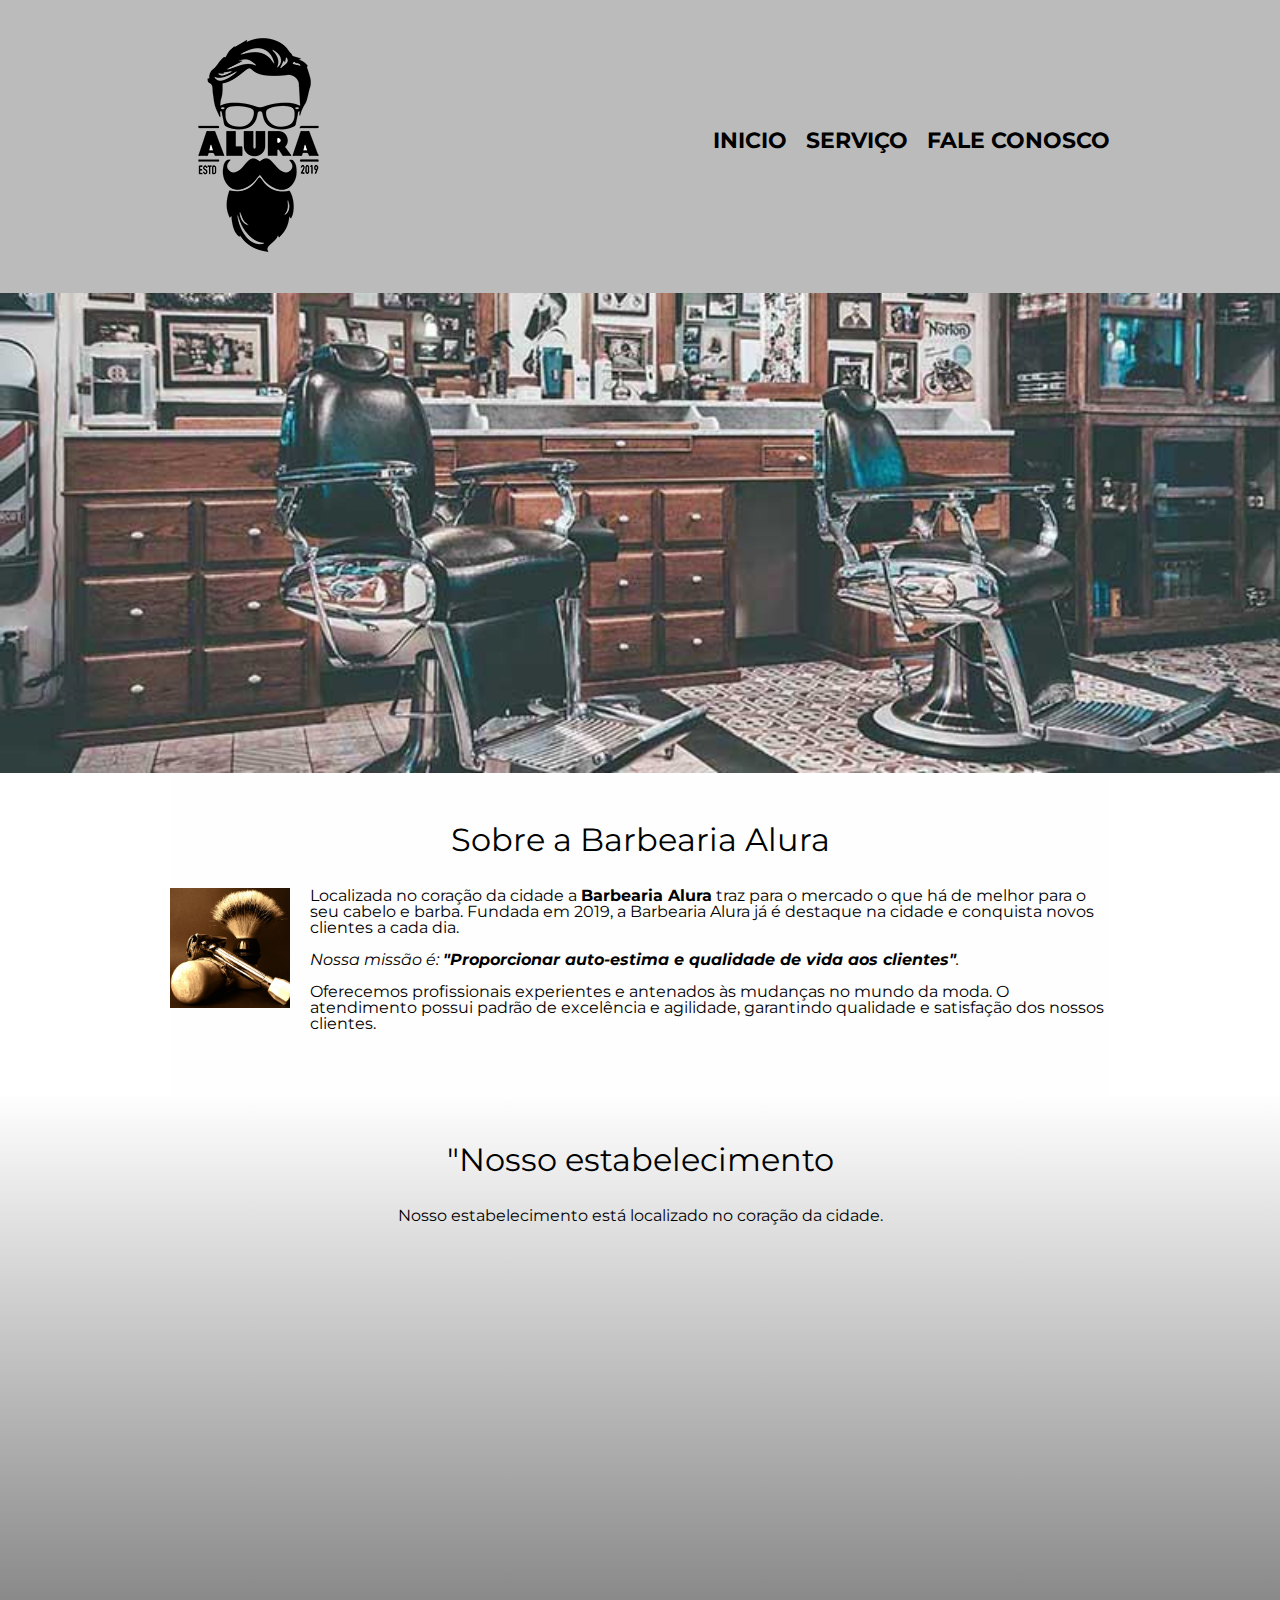
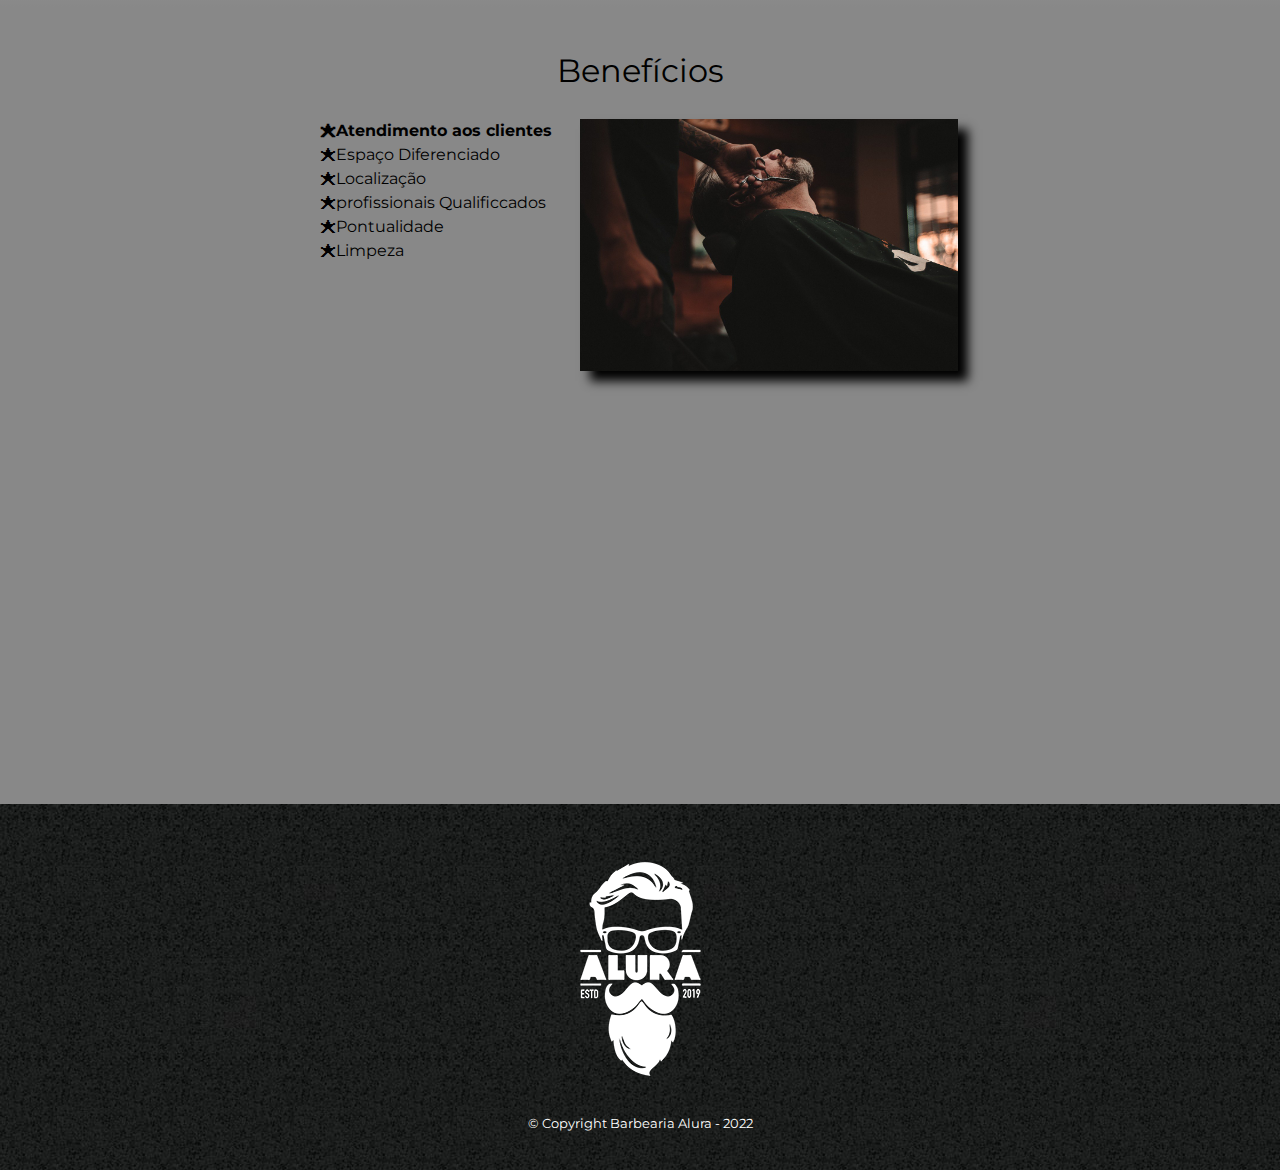
<file: index.html>
<!DOCTYPE html>
<html lang="pt-br">

<head>
    <meta charset="UTF-8">
    <title> Barbearia Alura</title>
    <link rel="stylesheet" href="reset.css">
    <link rel="stylesheet" href="style.css">
    <link href="https://fonts.googleapis.com/css?family=Montserrat&display=swap" rel="stylesheet">
</head>

<body>
    <header>
        <div class="caixa">
            <h1><img src="logo.png" alt="Logo da Barbearia Alura"></h1>

            <nav>
                <ul>
                    <li><a href="index.html">Inicio</a></li>
                    <li><a href="produtos.html">Serviço</a></li>
                    <li><a href="contato.html">Fale Conosco</a></li>
                </ul>

            </nav>
        </div>
    </header>
    <img class="banner" src="banner.jpg" alt="Banner Barbearia">
    <main>
        <section class="principal">
            <h2 class="titulo-principal">Sobre a Barbearia Alura</h2>
            <img class="utensilios" src="utensilios.jpg" alt="Utensilios de um barbeiro.">
            <p>Localizada no coração da cidade a <strong>Barbearia Alura</strong> traz para o mercado o que há de melhor para o seu cabelo e barba. Fundada em 2019, a Barbearia Alura já é destaque na cidade e conquista novos clientes a cada dia.</p>
            <p id="missao"><em>Nossa missão é: <strong>"Proporcionar auto-estima e qualidade de vida aos clientes"</strong>.</em></p>
            <p>Oferecemos profissionais experientes e antenados às mudanças no mundo da moda. O atendimento possui padrão de excelência e agilidade, garantindo qualidade e satisfação dos nossos clientes.</p>
        </section>
        <section class="mapa">
            <h3 class="titulo-principal">"Nosso estabelecimento</h3>
            <p>Nosso estabelecimento está localizado no coração da cidade.</p>
            <div class="mapa-conteudo">
                <iframe src="https://www.google.com/maps/embed?pb=!1m18!1m12!1m3!1d234054.81903376718!2d-46.931877354532816!3d-23.564616515956164!2m3!1f0!2f0!3f0!3m2!1i1024!2i768!4f13.1!3m3!1m2!1s0x94ce59541c6c79c3%3A0x36b90a85f0f8cb33!2sGrupo%20Alura!5e0!3m2!1spt-BR!2sbr!4v1653796592578!5m2!1spt-BR!2sbr"
                    width="100%" height="300" style="border:0;" allowfullscreen="" loading="lazy" referrerpolicy="no-referrer-when-downgrade"></iframe>
            </div>
        </section>
        <section class="beneficios">
            <h3 class="titulo-principal">Benefícios</h3>
            <div class="conteudo-beneficios">
                <ul class="lista-beneficios">
                    <li class="itens">Atendimento aos clientes</li>
                    <li class="itens">Espaço Diferenciado</li>
                    <li class="itens">Localização</li>
                    <li class="itens">profissionais Qualificcados</li>
                    <li class="itens">Pontualidade</li>
                    <li class="itens">Limpeza</li>
                </ul>
                <img class="imagem-beneficios" src="beneficios.jpg">
            </div>
            <div class="video">
                <iframe width="560" height="315" src="https://www.youtube.com/embed/wcVVXUV0YUY" frameborder="0" allow="accelerometer; autoplay; encrypted-media; gyroscope; picture-in-picture" allowfullscreen></iframe>
            </div>
        </section>
    </main>
    <footer>
        <img src="logo-branco.png" alt="Logo da Barbearia Alura">
        <p class="copyright">&copy; Copyright Barbearia Alura - 2022</p>
    </footer>
</body>

</html>
</file>
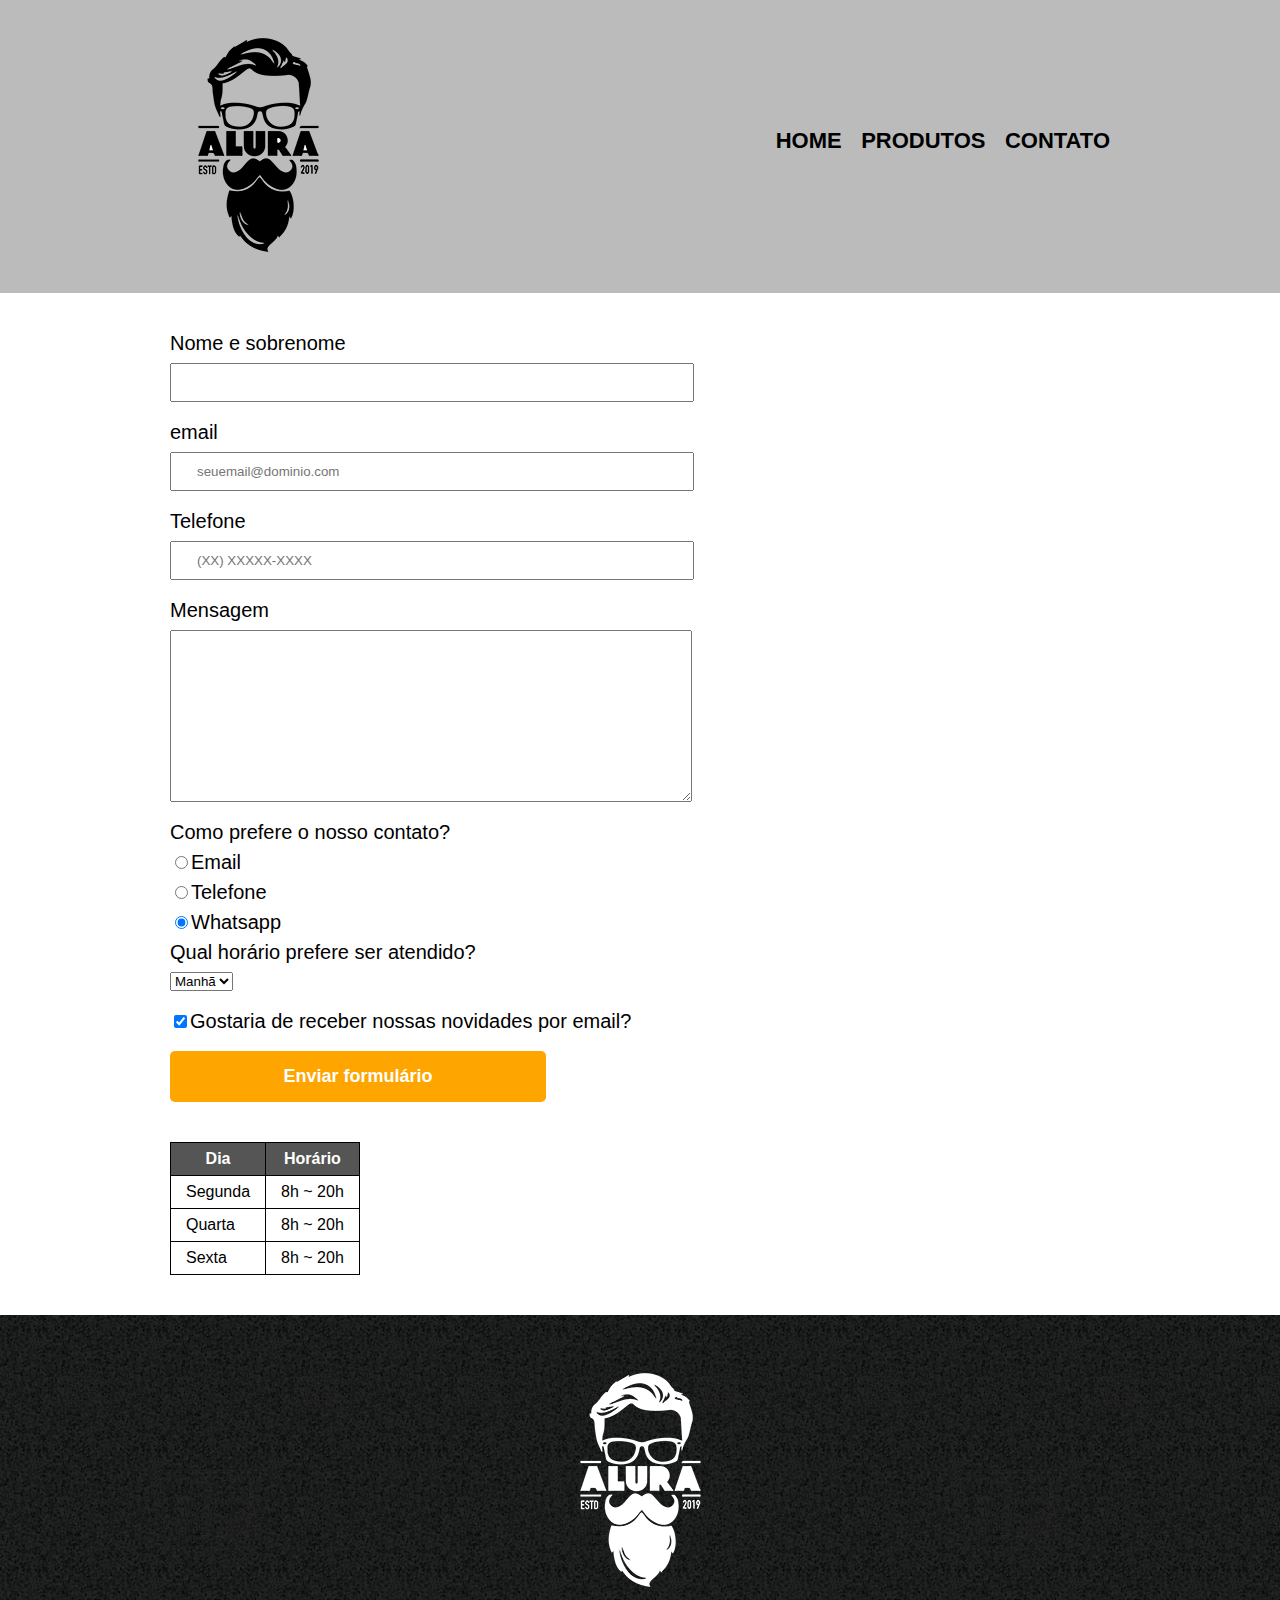
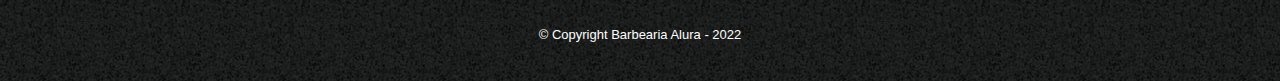
<file: contato.html>
<!DOCTYPE html>
<html>

<head>
    <meta charset="UTF-8">
    <meta name="viewport" content="width=device-width">
    <title>Contatos - Barbearia Alura</title>
    <link rel="stylesheet" href="reset.css">
    <link rel="stylesheet" href="style.css">
</head>

<body>
    <header>
        <div class="caixa">
            <h1><img src="logo.png" alt="Logo da Barbearia Alura"></h1>

            <nav>
                <ul>
                    <li><a href="index.html">Home</a></li>
                    <li><a href="produtos.html">Produtos</a></li>
                    <li><a href="contato.html">Contato</a></li>
                </ul>

            </nav>
        </div>
    </header>
    <main class="contato">
        <form>

            <label for="nomesobrenome">Nome e sobrenome</label>
            <input type="text" id="nomesobrenome" class="input-padrao" required placeholder="">
            <label for="email">email</label>
            <input type="email" id="email" class="input-padrao" required placeholder="seuemail@dominio.com">
            <label for="telefone">Telefone</label>
            <input type="tel" id="telefone" class="input-padrao" required placeholder="(XX) XXXXX-XXXX">

            <label for="mensagem">Mensagem</label>
            <textarea id="mensagem" cols="70" rows="10" class="input-padrao" required></textarea>

            <fieldset>
                <legend>Como prefere o nosso contato?</legend>

                <label for="radio-email"><input type="radio" name="contato" value="email" id="radio-email">Email</label>

                <label for="radio-telefone"> <input type="radio" name="contato" value="telefone" id="radio-telefone">Telefone</label>

                <label for="radio-whatsapp"><input type="radio" name="contato" value="whatsapp" id="radio-whatsapp" checked>Whatsapp</label>
            </fieldset>

            <fieldset>
                <legend>Qual horário prefere ser atendido?</legend>
                <select>
                    <option>Manhã</option>
                    <option>Tarde</option>
                    <option>Noite</option>
                </select>
            </fieldset>

            <label class="checkbox" for="novidades"><input type="checkbox" id="novidades" checked>Gostaria de receber nossas novidades por email?</label>

            <input type="submit" value="Enviar formulário" class="enviar">
        </form>

        <table>
            <thead>
                <tr>
                    <th>Dia</th>
                    <th>Horário</th>
                </tr>
            </thead>
            <tbody>
                <tr>
                    <td>Segunda</td>
                    <td>8h ~ 20h</td>
                </tr>
                <tr>
                    <td>Quarta</td>
                    <td>8h ~ 20h</td>
                </tr>
                <tr>
                    <td>Sexta</td>
                    <td>8h ~ 20h</td>
                </tr>
            </tbody>
        </table>

    </main>
    <footer>
        <img src="logo-branco.png" alt="Logo da Barbearia Alura">
        <p class="copyright">&copy; Copyright Barbearia Alura - 2022</p>
    </footer>
</body>

</html>
</file>
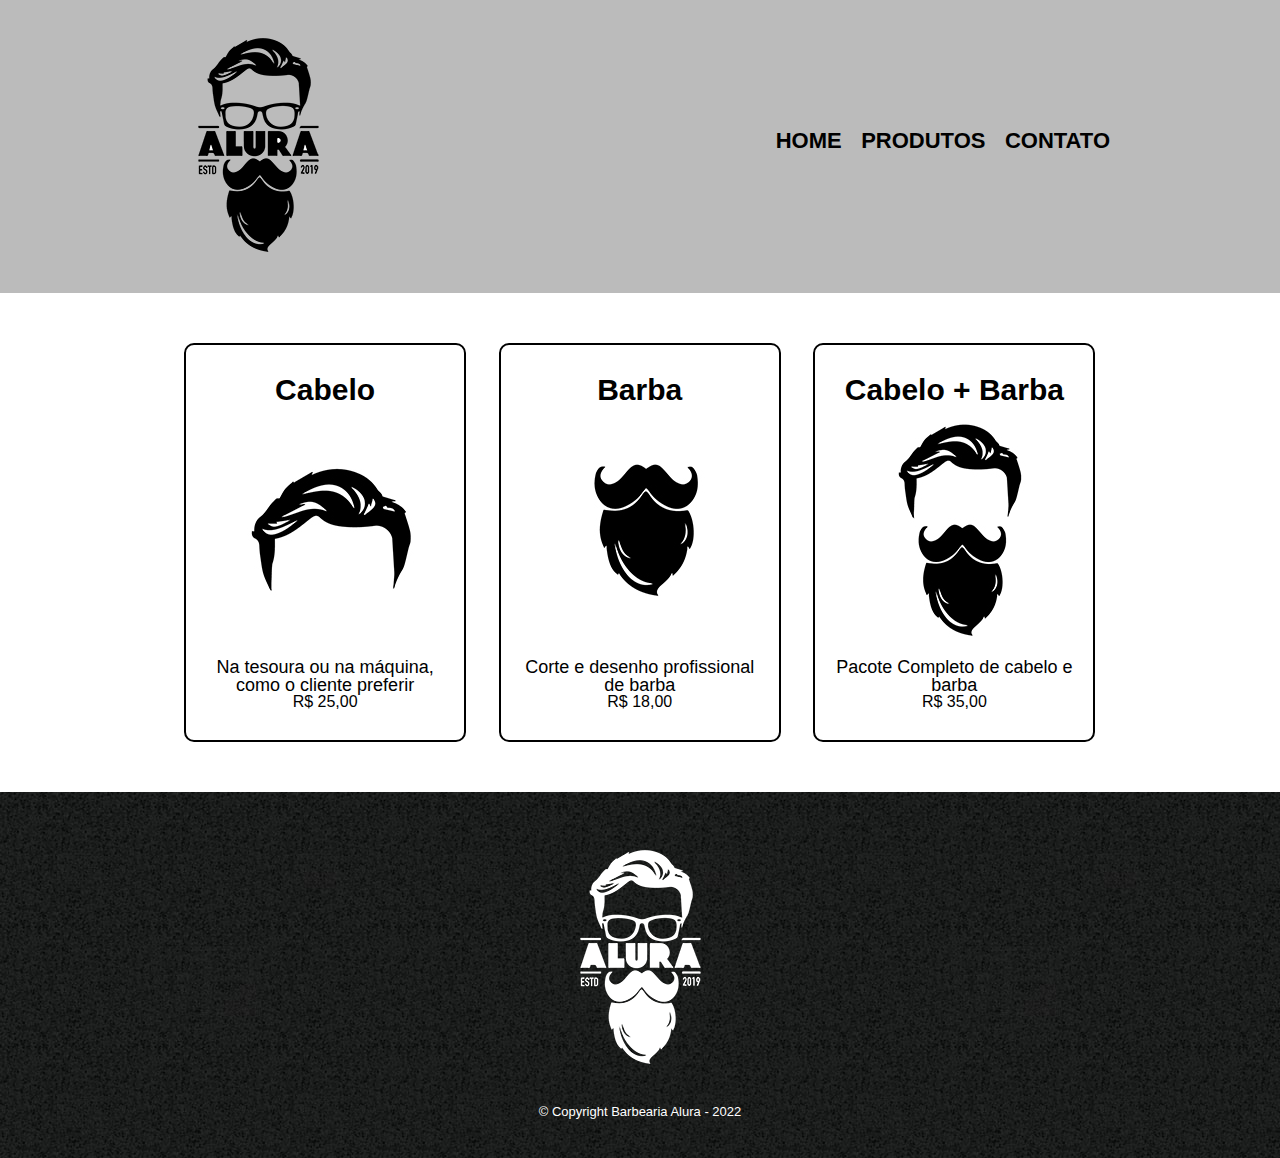
<file: produtos.html>
<!DOCTYPE html>
<html>

<head>
    <meta charset="UTF-8">
    <title>Produtos - Barbearia Alura</title>
    <link rel="stylesheet" href="reset.css">
    <link rel="stylesheet" href="style.css">
</head>

<body>
    <header>
        <div class="caixa">
            <h1><img src="logo.png"></h1>

            <nav>
                <ul>
                    <li><a href="index.html">Home</a></li>
                    <li><a href="produtos.html">Produtos</a></li>
                    <li><a href="contato.html">Contato</a></li>
                </ul>

            </nav>
        </div>
    </header>

    <main>
        <ul class="produtos">
            <li>
                <h2>Cabelo</h2>
                <img src="cabelo.jpg" alt="">
                <p class="produto-descricao">Na tesoura ou na máquina, como o cliente preferir</p>
                <p class="produto-preço">R$ 25,00</p>
            </li>
            <li>
                <h2>Barba</h2>
                <img src="barba.jpg" alt="">
                <p class="produto-descricao">Corte e desenho profissional de barba</p>
                <p class="produto-preço">R$ 18,00</p>
            </li>
            <li>
                <h2>Cabelo + Barba</h2>
                <img src="cabelo+barba.jpg" alt="">
                <p class="produto-descricao">Pacote Completo de cabelo e barba</p>
                <p class="produto-preço">R$ 35,00</p>
            </li>
        </ul>
        
    </main>

    <footer>
        <img src="logo-branco.png" alt="">
        <p class="copyright">&copy; Copyright Barbearia Alura - 2022</p>
    </footer>
</body>

</html>
</file>
<file: style.css>
body {
    font-family: 'Montserrat', sans-serif;
}

header {
    background: #BBBBBB;
    padding: 20px 0;
}

.caixa {
    position: relative;
    width: 940px;
    margin: 0 auto;
}

nav {
    position: absolute;
    top: 110px;
    right: 0;
}

nav li {
    display: inline;
    margin: 0 0 0 15px;
}

nav a {
    text-transform: uppercase;
    color: #000000;
    font-weight: bold;
    font-size: 22px;
    text-decoration: none;
}

nav a:hover {
    color: #C78C19;
    text-decoration: underline;
}

.produtos {
    width: 940px;
    margin: 0 auto;
    padding: 50px 0;
}

.produtos li {
    display: inline-block;
    text-align: center;
    width: 30%;
    vertical-align: top;
    margin: 0 1.5%;
    padding: 30px 20px;
    box-sizing: border-box;
    border: 2px solid #000000;
    border-radius: 10px;
}

.produtos li:hover {
    border-color: #C78C19;
}

.produtos li:active {
    border-color: #088C19;
}

.produtos li:hover h2 {
    font-size: 34px;
}

.produtos h2 {
    font-size: 30px;
    font-weight: bold;
}

.produto-descricao {
    font-size: 18px;
}

.produto-preco {
    font-size: 22px;
    font-weight: bold;
    margin-top: 10px;
}

footer {
    text-align: center;
    background: url("bg.jpg");
    padding: 40px 0;
}

.copyright {
    color: #FFFFFF;
    font-size: 13px;
    margin: 20px 0 0;
}

main.contato {
    width: 940px;
    margin: 0 auto;
}

form {
    margin: 40px 0;
}

form label,
form legend {
    display: block;
    font-size: 20px;
    margin: 0 0 10px;
}

.input-padrao {
    display: block;
    margin: 0 0 20px;
    padding: 10px 25px;
    width: 50%;
}

.checkbox {
    margin: 20px 0;
}

.enviar {
    width: 40%;
    padding: 15px 0;
    background: orange;
    color: white;
    font-weight: bold;
    font-size: 18px;
    border: none;
    border-radius: 5px;
    transition: 1s all;
    cursor: pointer;
}

.enviar:hover {
    background: darkorange;
    transform: scale(1.2);
}

table {
    margin: 20px 0 40px;
}

thead {
    background: #555555;
    color: white;
    font-weight: bold;
}

td,
th {
    border: 1px solid #000000;
    padding: 8px 15px;
}


/* css da página inicial */

.banner {
    width: 100%;
}

.titulo-principal {
    text-align: center;
    font-size: 2em;
    margin: 0 0 1em;
    clear: left;
}

.principal {
    padding: 3em 0;
    background: #FEFEFE;
    width: 940px;
    margin: 0 auto;
}

.principal p {
    margin: 0 0 1em;
}

.principal strong {
    font-weight: bold;
}

.principal em {
    font-style: italic;
}

.utensilios {
    width: 120px;
    float: left;
    margin: 0 20px 20px 0;
}

.mapa {
    padding: 3em 0;
    background: linear-gradient(#FEFEFE, #888888);
}

.mapa-conteudo {
    width: 940px;
    margin: 0 auto;
}

.mapa p {
    margin: 0 0 2em;
    text-align: center;
}

.beneficios {
    padding: 3em 0;
    background: #888888;
}

.conteudo-beneficios {
    width: 640px;
    margin: 0 auto;
}

.lista-beneficios {
    width: 40%;
    display: inline-block;
    vertical-align: top;
}

.itens {
    line-height: 1.5;
}

.itens:first-child {
    font-weight: bold;
}

.itens:before {
    content: "🟊";
}

.imagem-beneficios {
    width: 59%;
    opacity: 1;
    transition: 400ms;
    box-shadow: 10px 10px 10px 0 #000000;
}

.imagem-beneficios:hover {
    opacity: 0.3;
}

.video {
    width: 560px;
    margin: 2em auto;
}

@media screen and (max-width: 480px) {
    .caixa,
    .principal,
    .conteudo-beneficios,
    .mapa-conteudo,
    .video {
        width: auto;
    }
    h1 {
        text-align: center;
    }
    nav {
        position: static;
    }
    .lista-beneficios,
    .imagem-beneficios {
        width: 100%;
    }
}
</file>
